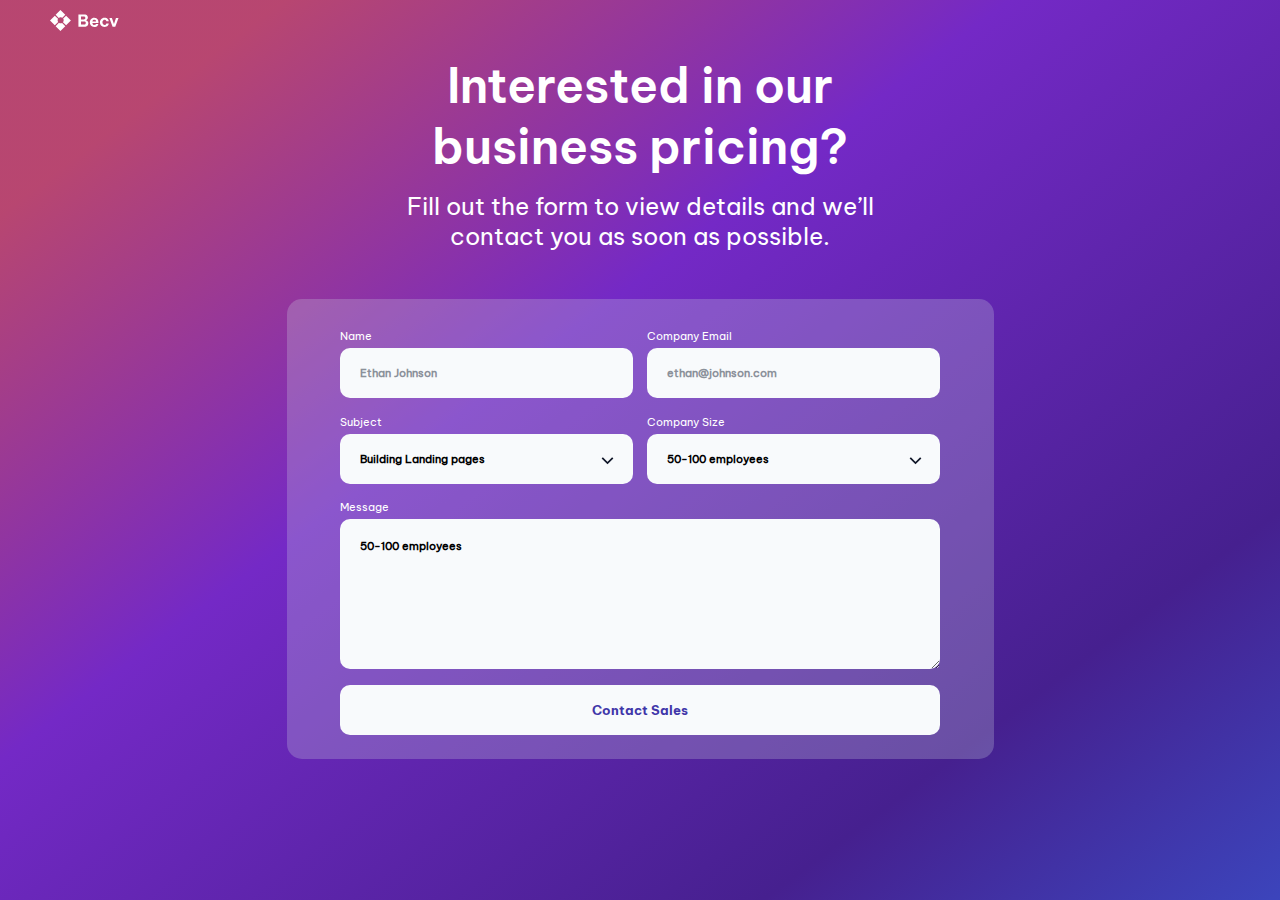
<file: docs/index.html>
<!DOCTYPE html>
<html>
    <head>
        <meta charset="UTF-8">
        <meta name="viewport" content="width=device-width, initial-scale=1.0">
        <title>Form</title>
        <link rel="stylesheet" href="style.css">
    </head>
    <body>
        <div class="bg-svg">
            <div class="icon"></div>
            <p><span class="head">Interested in our business pricing?</span></p>
            <p><span class="instruction">Fill out the form to view details and we’ll contact you as soon as possible.</span></p>
            <div class="form-area">
                <form action="" method="get" class="form-example">
                    <div class="name">
                      <label for="name-input">Name</label>
                      <input type="text" id="name-input" placeholder="Ethan Johnson" required />
                    </div>
                    <div class="email">
                        <label for="email-input">Company Email</label>
                        <input type="text" id="email-input" placeholder="ethan@johnson.com" required />
                    </div>
                    <div class="size">
                        <label for="size-input">Company Size</label>
                        <input type="button" id="size-input" value="50-100 employees" required />
                        <img src="Expand_down.svg" class="ex-down-1">
                        <div class="content">
                            <a id="first1" href="">100-500 employees</a>
                            <a href="">500-1000 employees</a>
                            <a id="last1" href="">1000+ employees</a>
                        </div>
                    </div>
                    <div class="subject">
                        <label for="subject-input">Subject</label>
                        <input type="button" id="subject-input" value="Building Landing pages" required />
                        <img src="Expand_down.svg" class="ex-down-2">
                        <div class="content">
                            <a id="first2" href="">Re-designing entire website</a>
                            <a href="">Cost of montly maintenance</a>
                            <a id="last2" href="">General enquiry</a>
                        </div>
                    </div>
                    <div class="message">
                        <label for="message-input">Message</label>
                        <textarea id="message-input">50-100 employees</textarea>
                    </div>
                    <button class="contact-button" type="submit">Contact Sales</button>
                </form>
            </div>
            <div class="space-beneath"></div>
        </div>
    </body>
</html>
</file>
<file: docs/style.css>
body, html {
    margin: 0;
    padding: 0;
    font-size: 16px;
    height: 100%;
    font-family: "BeVietnamPro";
} 

.icon {
    background-image: url(contact-form-icon.svg);
    background-size: contain;
    background-repeat: no-repeat;
    /* border: 3px solid red; */
    width: 160px;
    height: 21px;
    position: relative;
    margin-left: 19px;
    margin-top: 19px;
    transition: margin-left 2s ease, margin-top 2s ease;
}

.bg-svg {
    background-image: url(bg-image.svg);
    background-repeat: no-repeat;
    background-size: cover;
    background-attachment: fixed;
    background-position: center;
    width: 100%;
    height: 100%;
    overflow: scroll;
}

@font-face {
    font-family: "BeVietnamPro";
    src: url("Be_Vietnam_Pro/BeVietnamPro-Regular.ttf") format("truetype") ;
    font-weight: normal;
    font-style: normal;
}

@font-face {
    font-family: "BeVietnamPro-SemiBold";
    src: url("Be_Vietnam_Pro/BeVietnamPro-SemiBold.ttf") format("truetype") ;
    font-weight: normal;
    font-style: normal;
}

@font-face {
    font-family: "BeVietnamPro-Bold";
    src: url("Be_Vietnam_Pro/BeVietnamPro-Bold.ttf") format("truetype") ;
    font-weight: normal;
    font-style: normal;
}

p {
    color: #FFFFFF;
    text-align: center;
}

span.head {
    font-family: "BeVietnamPro-SemiBold";
    font-size: 2rem;
    font-weight: 10px;
    /* border: 3px solid red; */
    width: 300px;
    height: 82px;
    display: inline-block;
    margin-top: 8px;
    transition: font-size 2s ease, width 2s ease;
}

span.instruction {
    font-size: 0.85rem;
    /* border: 3px solid red; */
    display: inline-block;
    width: 300px;
    height: 40px;
    margin-top: -8px;
    transition: font-size 2s ease, width 2s ease, margin-top 2s ease;
}

.form-area {
    background-color: #cdd5e043;
    position: relative;
    margin: auto;
    width: 92%;
    height: 700px;
    border-radius: 15px;
    margin-top: 50px;
    transition: height 2s ease;
}

label {
    display: block; 
    margin-bottom: 5px; 
    text-align: left;
}

input {
    margin-bottom: 17px;

}

.name {
    position: relative;
    font-size: 0.7rem;
    color: #FFFFFF;
    margin: auto;
    width: 85%;
    bottom: -30px;
}

#name-input::placeholder, #email-input::placeholder {
    color: #8b919a;
}

#name-input {
    position: relative;
    padding: 10px;
    padding-left: 20px;
    border-radius: 10px;
    border: none;
    font-size: 0.7rem;
    font-weight: bold;
    width: 100%;
    height: 50px;
    background-color: #F8FAFC;
    font-family: "BeVietnamPro";
    display: inline-block;
    box-sizing: border-box;
}

.email {
    position: relative;
    font-size: 0.7rem;
    color: #FFFFFF;
    margin: auto;
    width: 85%;
    bottom: -30px;
}

#email-input {
    position: relative;
    padding: 10px;
    padding-left: 20px;
    border-radius: 10px;
    border: none;
    font-size: 0.7rem;
    font-weight: bold;
    width: 100%;
    height: 50px;
    background-color: #F8FAFC;
    font-family: "BeVietnamPro";
    display: inline-block;
    box-sizing: border-box;
}

.size {
    position: relative;
    font-size: 0.7rem;
    color: #FFFFFF;
    margin: auto;
    width: 85%;
    bottom: -30px;
}

#size-input {
    position: relative;
    padding: 10px;
    padding-left: 20px;
    border-radius: 10px;
    border: none;
    font-size: 0.7rem;
    font-weight: bold;
    width: 100%;
    height: 50px;
    background-color: #F8FAFC;
    font-family: "BeVietnamPro";
    text-align: left;
    display: inline-block;
    box-sizing: border-box;
    cursor: pointer;
}

img.ex-down-1 {
    background-repeat: no-repeat;
    width: 21px;
    position: absolute;
    right: 5%;
    bottom: 35%;
}

.size a{
    display: block;
    color: black;
    font-size: 0.7rem;
    background-color: #F8FAFC;
    font-family: "BeVietnamPro";
    text-decoration: none;
    padding: 7.5px;
    padding-left: 20px;
    font-weight: bold;
}

#first1 {
    padding-top: 0;
}

#last1 {
    border-radius: 0 0 10px 10px;
    padding-bottom: 15px;
}

.size .content{
    display: none;
    position: absolute;
    top: 67px; 
    z-index: 1;
    width: 100%;
    box-shadow: 3px 4px 3px hsla(0, 0%, 0%, 0.266);
    border-radius: 0 0 10px 10px;
}

.size:hover #size-input{
    border-radius: 10px 10px 0 0;
    box-shadow: 3px 2px 3px hsla(0, 0%, 0%, 0.266);
}

.size:hover img.ex-down-1{
    display: block;
    transform: rotate(180deg);
}

.size:hover .content{
    display: block;
}

.subject {
    position: relative;
    font-size: 0.7rem;
    color: #FFFFFF;
    margin: auto;
    width: 85%;
    bottom: -30px;
}

#subject-input {
    position: relative;
    padding: 10px;
    padding-left: 20px;
    border-radius: 10px;
    border: none;
    font-size: 0.7rem;
    font-weight: bold;
    width: 100%;
    height: 50px;
    background-color: #F8FAFC;
    font-family: "BeVietnamPro";
    display: inline-block;
    box-sizing: border-box;
    text-align: left;
    cursor: pointer;
}

img.ex-down-2 {
    background-repeat: no-repeat;
    width: 21px;
    position: absolute;
    right: 5%;
    bottom: 35%;
}

.subject a{
    display: block;
    color: black;
    font-size: 0.7rem;
    background-color: #F8FAFC;
    font-family: "BeVietnamPro";
    text-decoration: none;
    padding: 7.5px;
    padding-left: 20px;
    font-weight: bold;
}

#first2 {
    padding-top: 0;
}

#last2 {
    border-radius: 0 0 10px 10px;
    padding-bottom: 15px;
}

.subject .content{
    display: none;
    position: absolute;
    top: 67px; 
    z-index: 1;
    width: 100%;
    border-radius: 0 0 10px 10px;
    box-shadow: 3px 4px 3px hsla(0, 0%, 0%, 0.266);
}

.subject:hover #subject-input{
    border-radius: 10px 10px 0 0;
    box-shadow: 3px 2px 3px hsla(0, 0%, 0%, 0.266);
}

.subject:hover img.ex-down-2{
    display: block;
    transform: rotate(180deg);
}

.subject:hover .content{
    display: block;
}

.message {
    position: relative;
    font-size: 0.7rem;
    color: #FFFFFF;
    margin: auto;
    width: 85%;
    bottom: -30px;
    transition:  top 2s ease;
}

#message-input {
    position: relative;
    padding: 10px;
    padding-top: 20px;
    padding-left: 20px;
    border-radius: 10px;
    border: none;
    font-size: 0.7rem;
    font-weight: bold;
    min-width: 100%;
    max-width: 100%;
    min-height: 150px;
    max-height: 150px;
    background-color: #F8FAFC;
    font-family: "BeVietnamPro";
    display: inline-block;
    box-sizing: border-box;
    vertical-align: top;
}

.contact-button {
    display: block;
    position: relative;
    font-size: 0.7rem;
    background-color: #F8FAFC;
    margin: auto;
    margin-top: 60px;
    width: 85%;
    height: 50px;
    border: none;
    border-radius: 10px;
    font-size: 0.8rem;
    font-family: "BeVietnamPro-Bold";
    color: #4036A9;
    cursor: pointer;
}

.space-beneath {
    width: 100%;
    height: 34px;
    position: relative;
}

@media (min-width: 768px){

    .name {
        margin-left: 7.5%;
        width: 41.5%;
        bottom: -30px;
    }

    .email {
        margin-right: 7.5%;
        width: 41.5%;
        top: -56px;
    }

    .size {
        margin-right: 7.5%;
        width: 41.5%;
        top: -56px;
    }

    .subject {
        margin-left: 7.5%;
        width: 41.5%;
        top: -142px;
    }

    .message {
        width: 85%;
        top: -143px;
    }

    .contact-button {
        top: -187px;
    }

    .form-area {
        height: 460px;
        max-width: 707px;
    }

    form {
        height: 440px;
    }
}

@media (min-width: 1024px){
    .icon {
        margin-left: 50px;
        margin-top: 10px;
    }

    span.head {
        font-size: 3rem;
        width: 450px;
    }

    span.instruction {
        font-size: 1.5rem;
        width: 500px;
        margin-top: 7px;
    }
}
</file>
